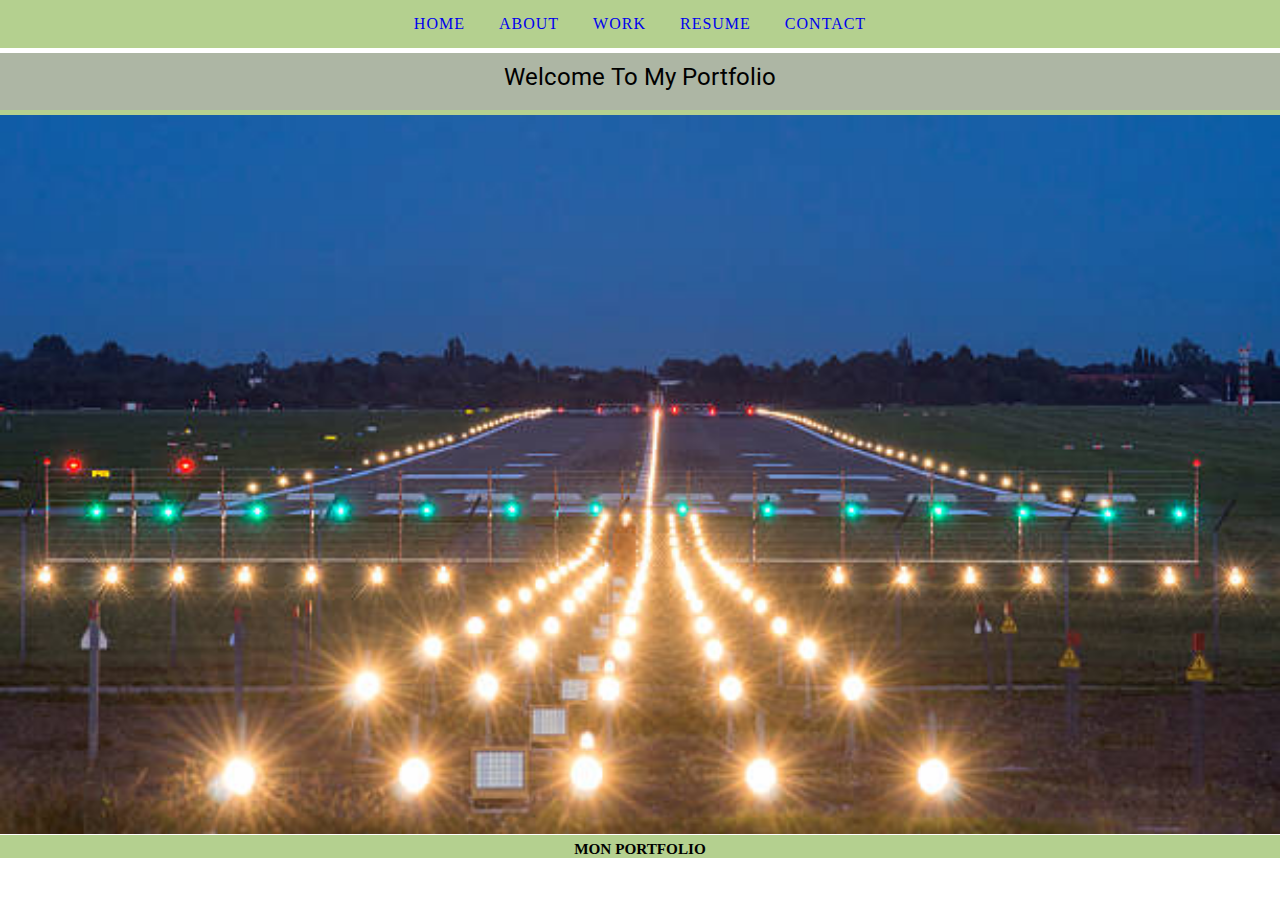
<file: index.html>
<!DOCTYPE html>
<html lang="en"
<html>
    <head>
        <title>Projet 1 mon portfolio</title>
         <meta charset="utf-8">
         <link rel="stylesheet" ; href="styles.css">
         
   </head>
 <body>
  <header class="entete">
    <!--creation de la navbar-->
    <nav>
       <p> <a href="index.html">home</a></p> 
        <p class="bord"><a href="about.html">about</a></p> 
         <p><a href="work.html">work</a></p>
         <p><a href="resume.html">resume</a> </p>
         <p><a href="contact.html">contact</a></p> 
    </nav> 
  </header>
      <main>   
        <section>
            <div id="ssentete">
              <h2>Welcome  To My Portfolio</h2>
              <br>
            </div>
            <div id="Comp"> 
              <img src="./assets/image5.jpg"alt="piste d'aerodrome">
            </div>
        </section>    
      </main>      
<!--Creation du pied de page-->
  <footer>
          <h3>mon portfolio</h3>
  </footer>
  </body>
</html>
</file>
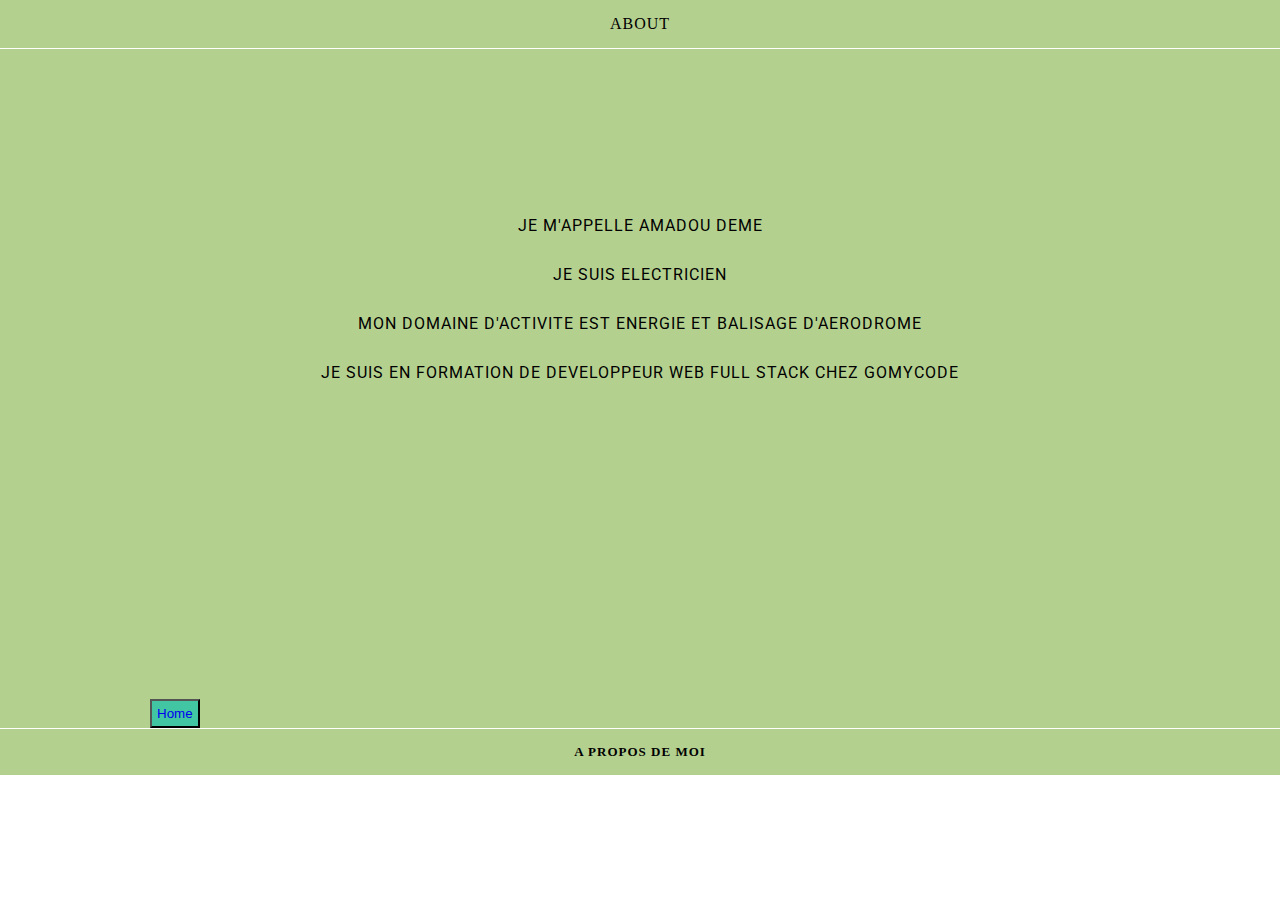
<file: about.html>
<!DOCTYPE html>
<html lang="en">
<head>
    <meta charset="UTF-8">
    <meta name="viewport" content="width=device-width, initial-scale=1.0">
    <link rel="stylesheet" ; href="styles.css">
   
    <title>about me</title>
</head>
<body>
    <header>
        <p>ABOUT</p>
    </header>
    <main>
        <section>
            <div class="about">
                <p>Je m'appelle Amadou Deme</p>
                <p>Je suis Electricien</p>
                <p>Mon domaine d'activite est Energie et Balisage d'aerodrome</p>
                <p>Je suis en formation de developpeur web full stack chez GOMYCODE</p>
            </div >
                <button class="butabt">
                    <a href="index.html">Home</a>
                </button>
        </section>
    </main>
    <footer>
        <p>A PROPOS DE MOI</p>
    </footer>
</body>
</html
</file>
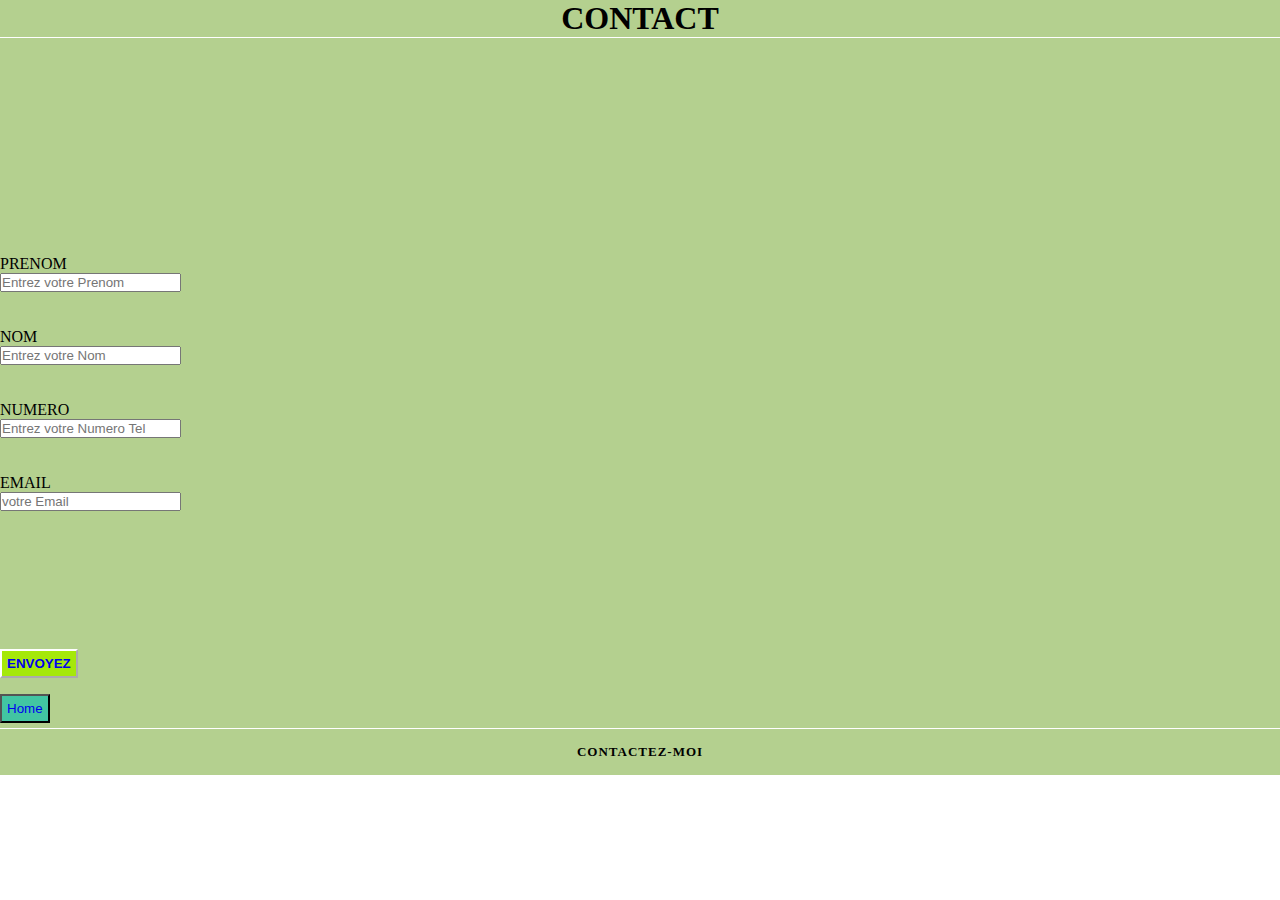
<file: contact.html>
<!DOCTYPE html>
<html lang="en">
<head>
    <meta charset="UTF-8">
    <meta name="viewport" content="width=device-width, initial-scale=1.0">
    <link rel="stylesheet" ; href="styles.css">
  
    <title>contact</title>
</head>
<body>
    <header>
        <h1>contact</h1>
    </header>
        <main class="contact">
                <form>
                    <label for="Prenom">Prenom</label>
                    <input type="text" placeholder="Entrez votre Prenom">
                    <br>
                    <br>
                    <label for="Nom">Nom</label>
                    <input type="text" placeholder="Entrez votre Nom"> 
                    <br>
                    <br>
                    <label for="Numero Tel">Numero</label>
                    <input type="Number" Numero placeholder="Entrez votre Numero Tel">
                    <br>
                    <br>
                    <label for="Email">Email</label>
                    <input type="Email" placeholder="votre Email">
                </form>

                <button class="valide">
                    <a href="mailto:halwartech@hotmail.com">ENVOYEZ</a>
                </button>
                <br>

            <button class="butret">
                <a href="index.html">Home</a>
            </button>
        </main>
        <footer>
            <p>contactez-moi</p>
        </footer>
</body>
</html>
</file>
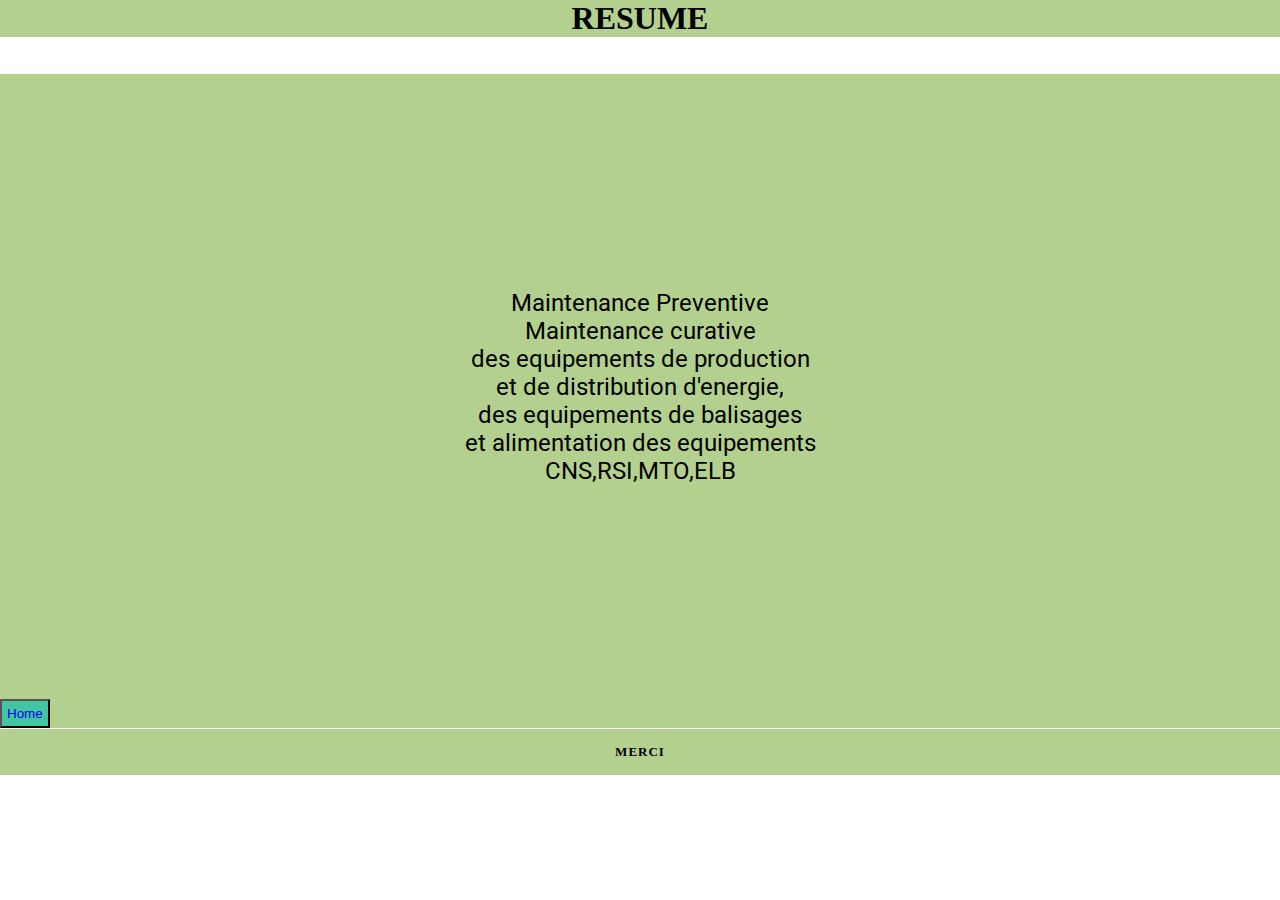
<file: resume.html>
<!DOCTYPE html>
<html lang="en">
<head>
    <meta charset="UTF-8">
    <meta name="viewport" content="width=device-width>, initial-scale=1.0">
    <link rel="stylesheet" ; href="styles.css">
    
    <title>resume</title>
</head>
<body>
    <header>
        <h1>resume</h1>
    </header>
    <br>
    <br>
    <main>
        <section>
               <div class="res">
                  <h2>Maintenance Preventive</h2>
                  <h2>Maintenance curative</h2>
                  <h2>des equipements de production</h2>
                  <h2>et de distribution d'energie,</h2>
                  <h2>des equipements de balisages</h2>
                  <h2>et alimentation des equipements</h2>
                  <h2>CNS,RSI,MTO,ELB</h2>
                  </div>
              <button class="butres">
                <a href="index.html">Home</a>
              </button>
         </section>
    </main>
    <footer>
        <p>MERCI</p>
    </footer>
</body>
</html>
</file>
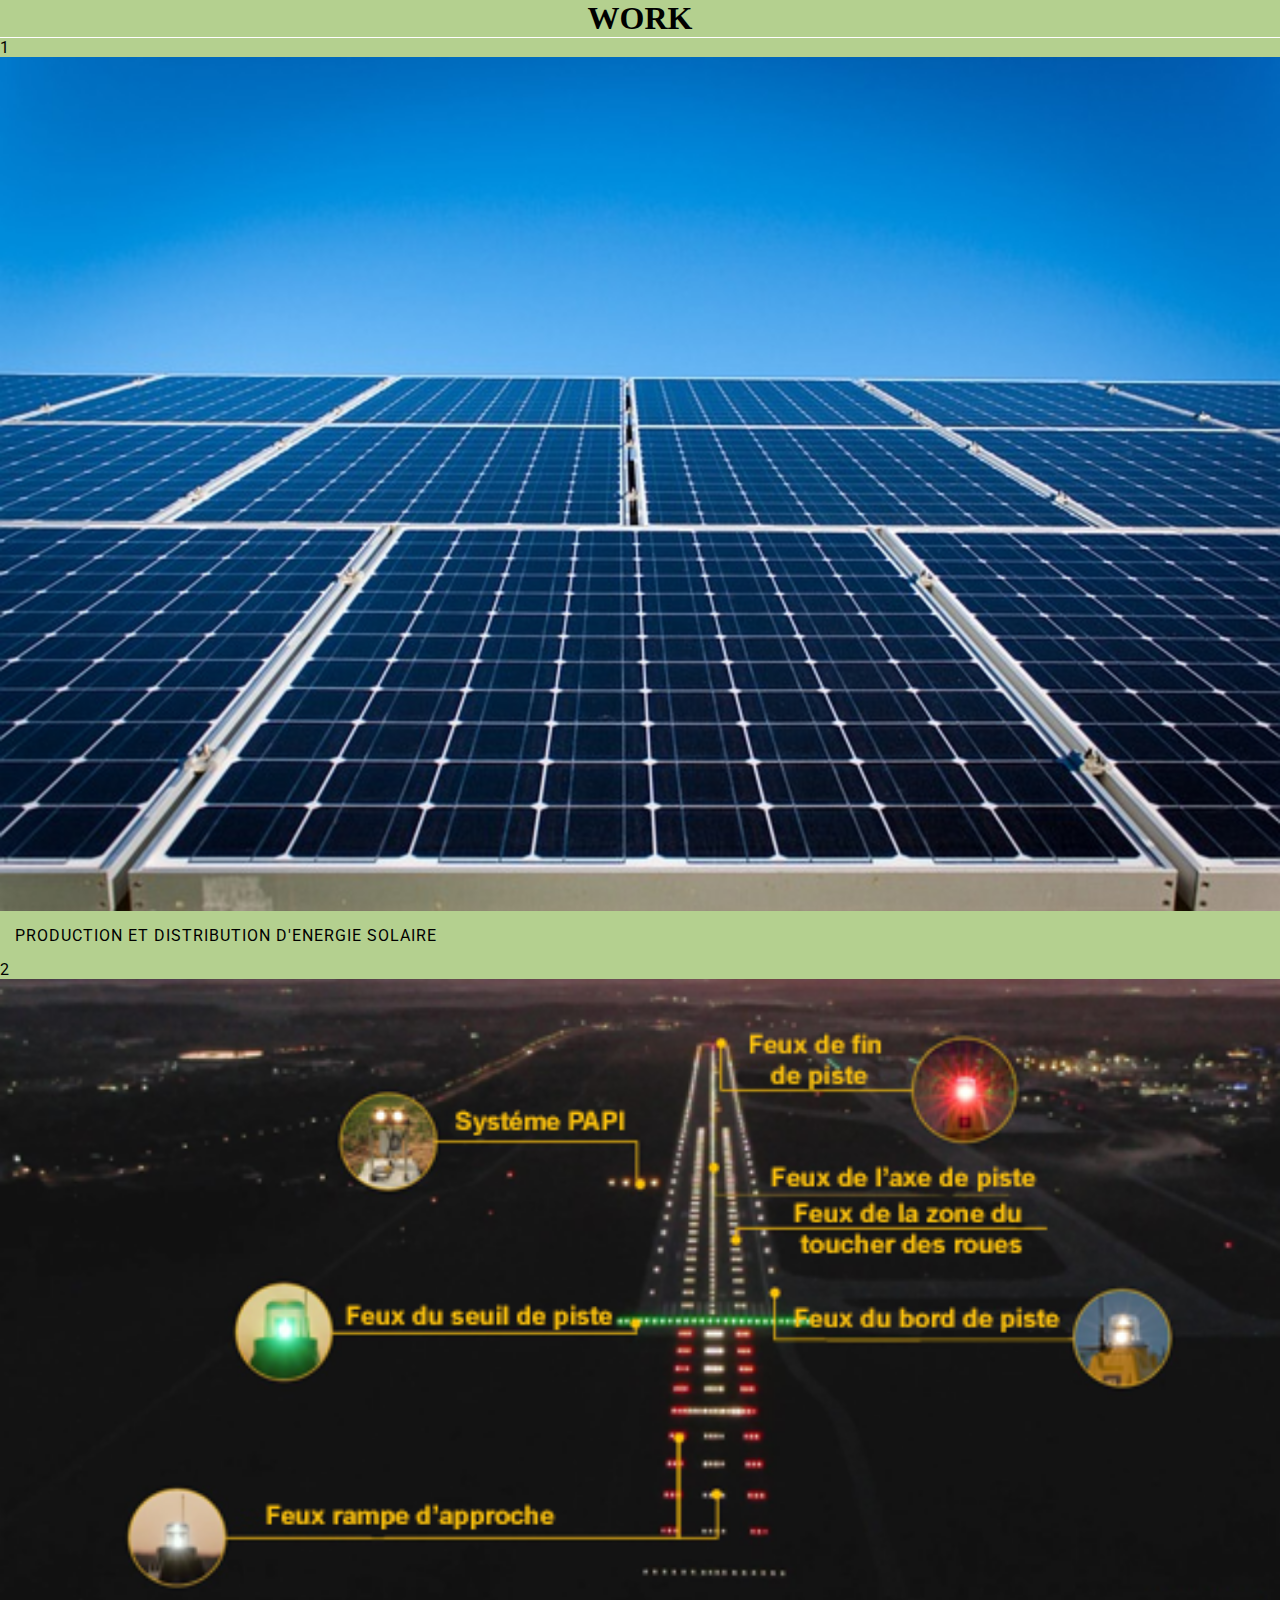
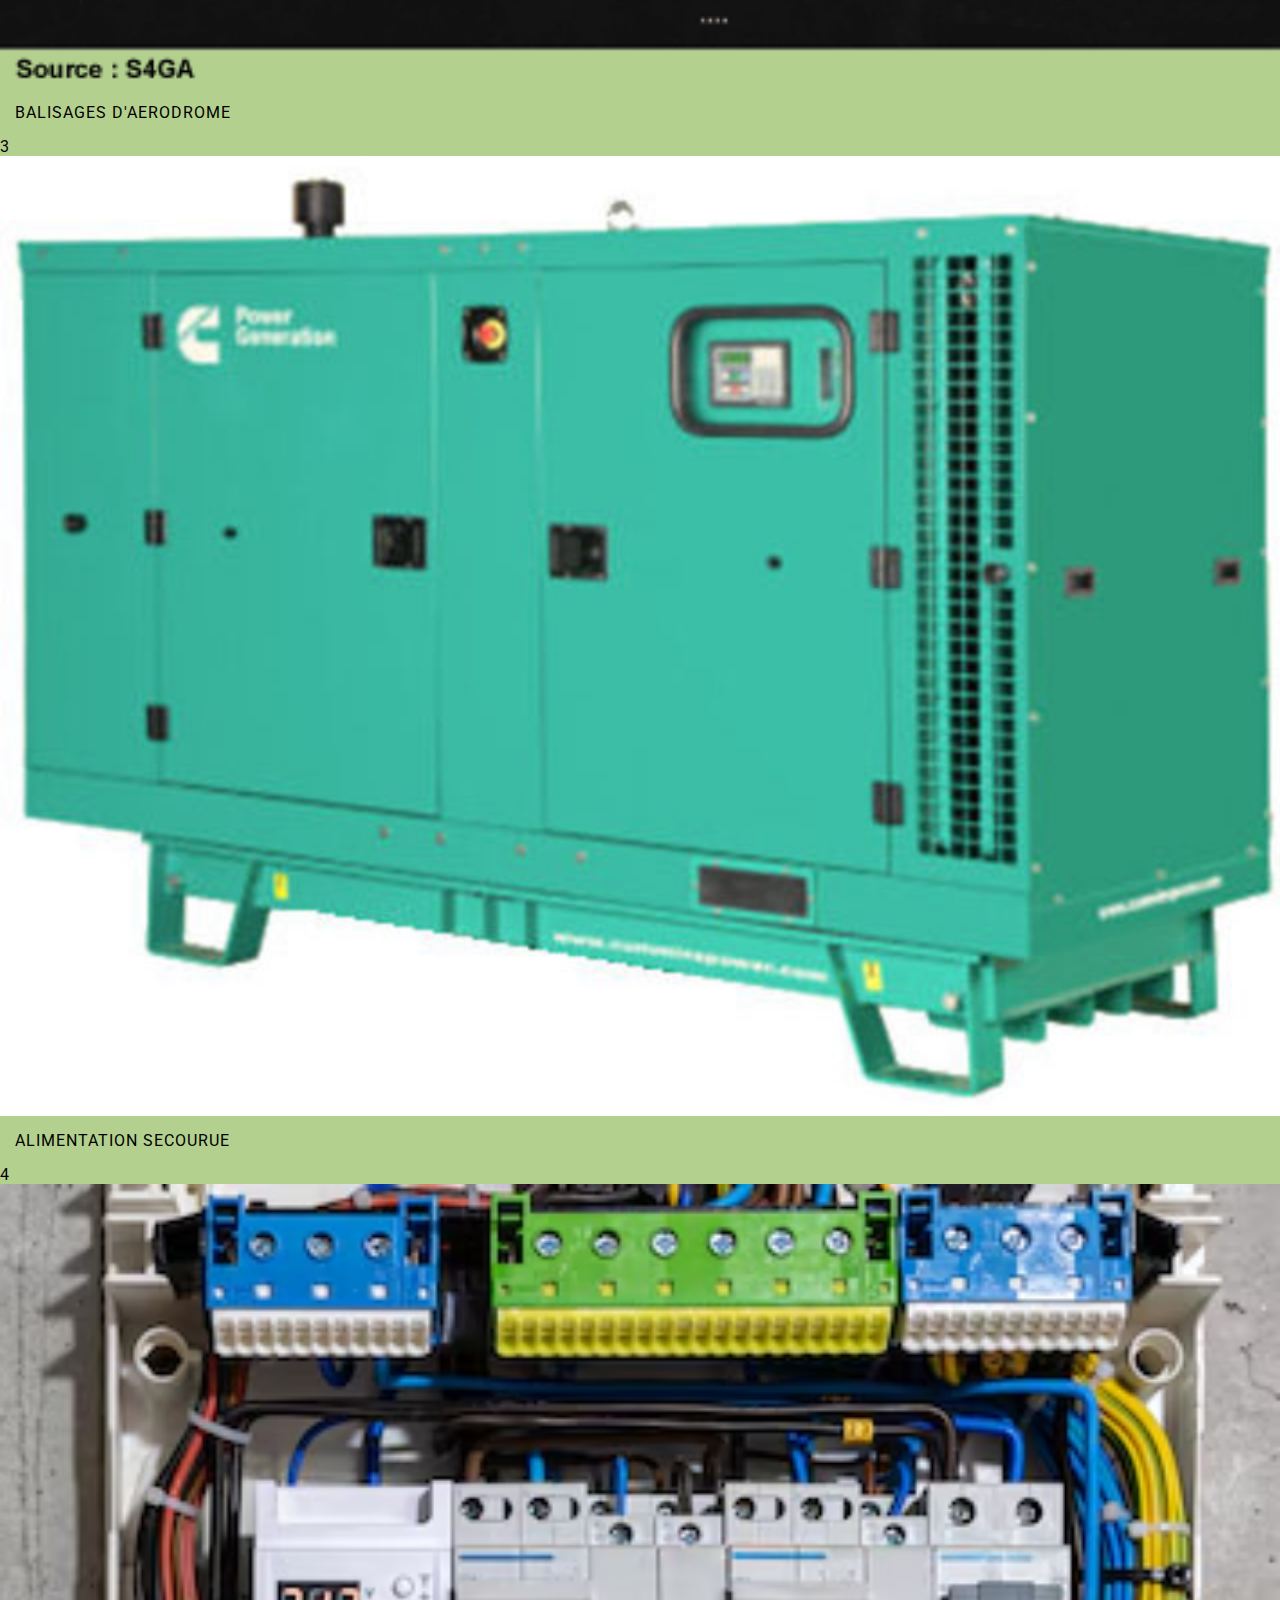
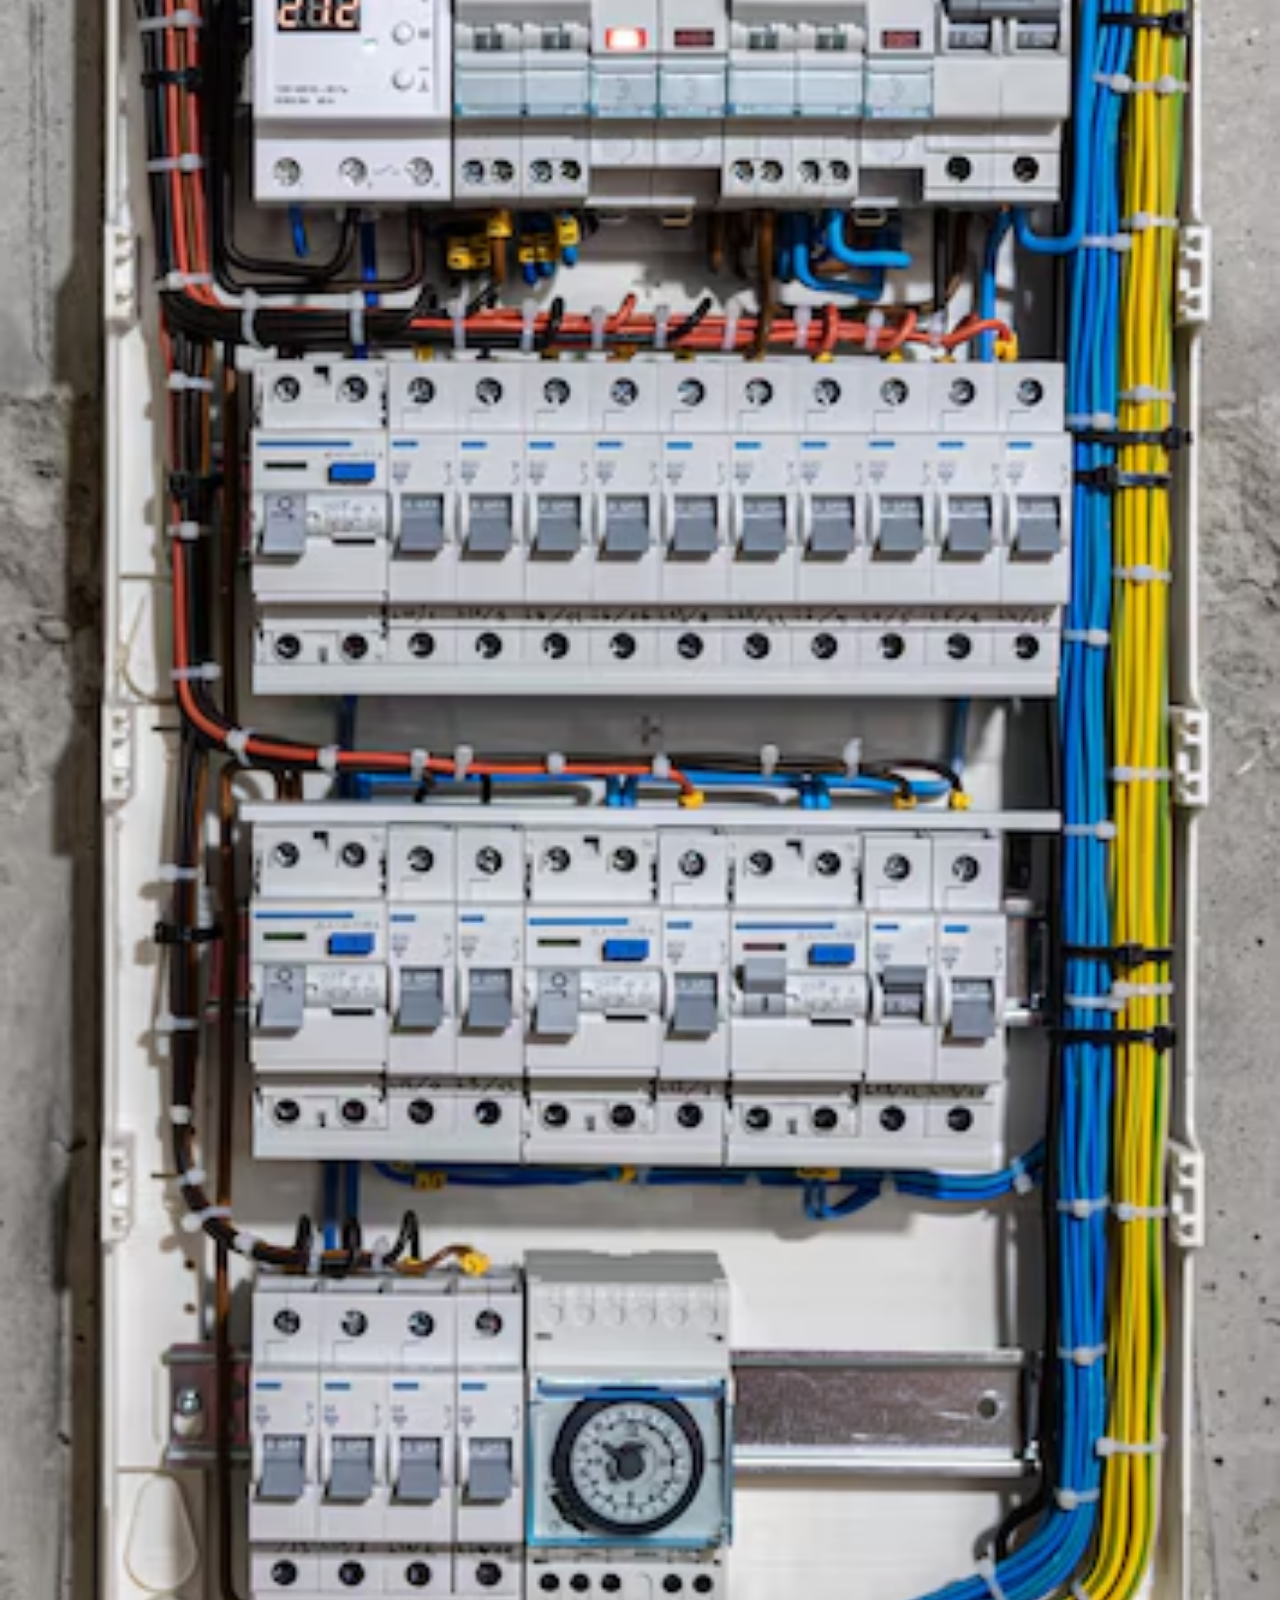
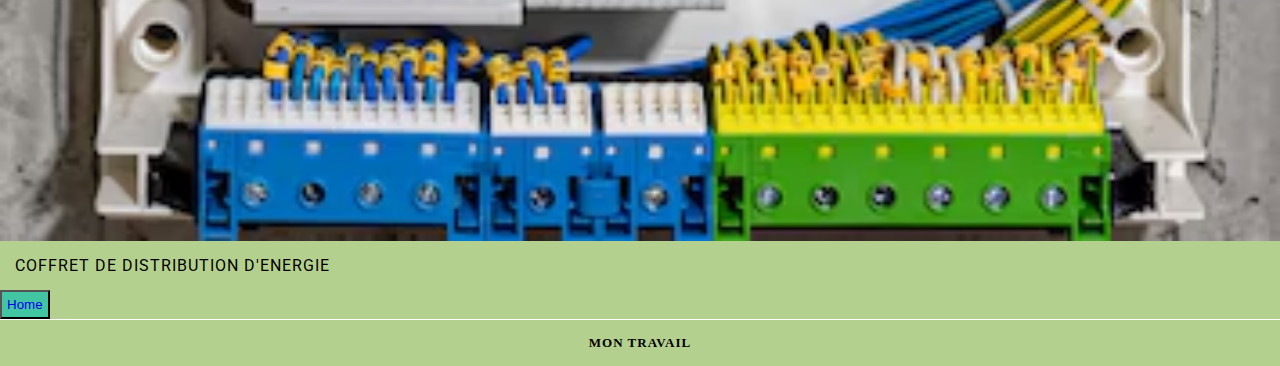
<file: work.html>
<!DOCTYPE html>
<html lang="en">
<head>
    <meta charset="UTF-8">
    <meta name="viewport" content="width=device-width, initial-scale=1.0">
    <link rel="stylesheet" ; href="styles.css">
   
    <title>work</title>
</head>
<body>
    <header>
        <h1>work</h1>
    </header>
    <main>
        <section>
                <div class="box">1
                    <img src="./assets/image1.jpg" alt="Cellules Photovoltaiques">
                    <p>Production et distribution d'energie solaire</p>
                </div>
                <div class="box">2
                    <img src="./assets/image2.png" alt="Systemes de balisages de pistes">
                    <p>Balisages d'aerodrome</p>
                </div>
                <div class="box">3
                    <img src="./assets/image3.jpg" alt="Groupe Electrogene">
                    <p>Alimentation secourue</p>
                </div>
                <div class="box">4
                    <img src="./assets/image4.avif" alt="Installation Electrique">
                    <p>coffret de distribution d'energie</p>
                </div>
                    <button id="butw">
                        <a href="index.html">Home</a>
                    </button> 
        </section>
    </main>
      <footer>
        <p>mon travail</p>
      </footer>
</body>
</html>
</file>
<file: styles.css>
@import url('https://fonts.googleapis.com/css2?family=Roboto:ital,wght@0,100..900;1,100..900&display=swap');

a:hover{
    color: rgb(240, 241, 233);
}

/* * est un selecteur universel a tous les elements */
*{
    margin: 0;
    padding: 0;
   /*border: 2px solid red; */
    text-decoration: none;
    list-style: none;
    box-sizing: border-box;
    /* <weight>: Use a value from 100 to 900 */
/* <uniquifier>: Use a unique and descriptive class name */
}
.entete{
    display:flex;
    margin-bottom: 1px;
    background-color: rgb(180, 208, 143);
    justify-content:space-around;
    text-decoration: none;
    text-transform: uppercase;
   /* text-align: center;*/ 
}
p {
    display:  inline-flex;
     text-decoration: none;
     font-size : 100% ;
     text-transform: uppercase;
     letter-spacing: 1px;
     padding:15px;
    }
    #ssentete{
        background-color:rgb(173, 182, 164);
        margin-top: 5px;
        margin-bottom: 5px;
        padding-top: 10px; 
    }
h2{
    text-align: center;
    justify-content: center;
    font-family: "Roboto", serif;
    font-weight:normal;
}
main{
height: 100%;
background-color: rgb(180, 208, 143);
/*centrer une boite*/
 margin-top:1px;
}
h3{
    text-align: center;
    padding-top: 5px;
}
header{
    text-align: center;
    text-transform:uppercase;
    background: rgb(180, 208, 143);
}
footer{
    text-align: center;
    text-transform: uppercase;
    font-size: small;
    font-weight: bold;
    background:rgb(180, 208, 143); 
    margin-top: 1px;
}
form{
    min-height: 500px;
    display:flex;
    position:absolute;
    flex-direction: column;
     justify-content: center;
     align-items:start;
}
.contact{
    display:flex;
    height:690px;
    position:relative;
flex-direction: column;
text-transform: uppercase;
justify-content: center;

}

.res{
    display:flex;
    justify-content: center;
    font-family: "Roboto", serif;
    height:625px;
}
#Comp{
    display:flex;
    height:fit-content;
}
.about{
    display:flex;
    align-items:center;
    height:500px;
    justify-content: center;

}
div{
    display:flex;
    flex-direction:column;
    font-size:1rem;
    font-family: "Roboto", serif;
}
#butw{
    background: #42c5a2;
    font-weight:lighter;
    padding: 5px;
}
.butres{
display:flex;
    background: #42c5a2;
    padding:5px;
    right:10px;
}
.butabt{
    margin-top: 150px; 
    margin-left:150px;
    padding:5px;
    background: #42c5a2;
}
.butret{
    background: #42c5a2;
    display:flex;
    padding: 5px;
    position:absolute;
    bottom:5px;
   }
   .valide{
    display:flex;
    position:absolute;
    bottom:50px;
    padding: 5px;
    background: rgb(165, 232, 10);
    border-color:white;
    font-weight: bold;
}
</file>
